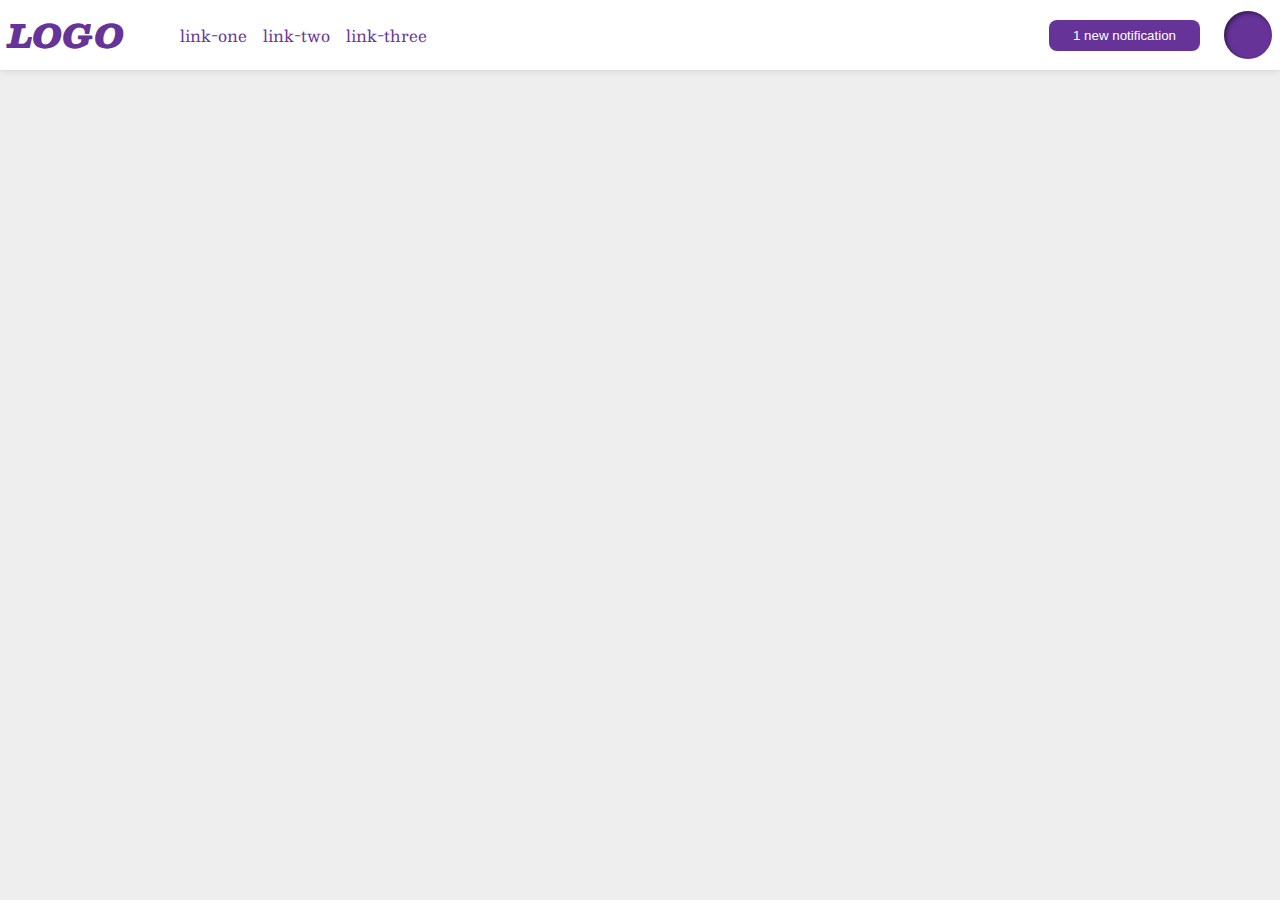
<file: flex/03-flex-header-2/index.html>
<!DOCTYPE html>
<html lang="en">
  <head>
    <meta charset="UTF-8">
    <meta http-equiv="X-UA-Compatible" content="IE=edge">
    <meta name="viewport" content="width=device-width, initial-scale=1.0">
    <title>Flex Header 2</title>
    <link rel="stylesheet" href="style.css">
  </head>
  <body>
    <div class="header">
      
      <div class="left-stuff">
        <div class="logo">
          LOGO
        </div>
        <ul class="links">
          <li><a href="google.com">link-one</a></li>
          <li><a href="google.com">link-two</a></li>
          <li><a href="google.com">link-three</a></li>
        </div>

      <div class="right-stuff">
        </ul>
        <button class="notifications">
          1 new notification
        </button>
        <div class="profile-image"></div>
    </div>  
    </div>
  </body>
</html>
</file>
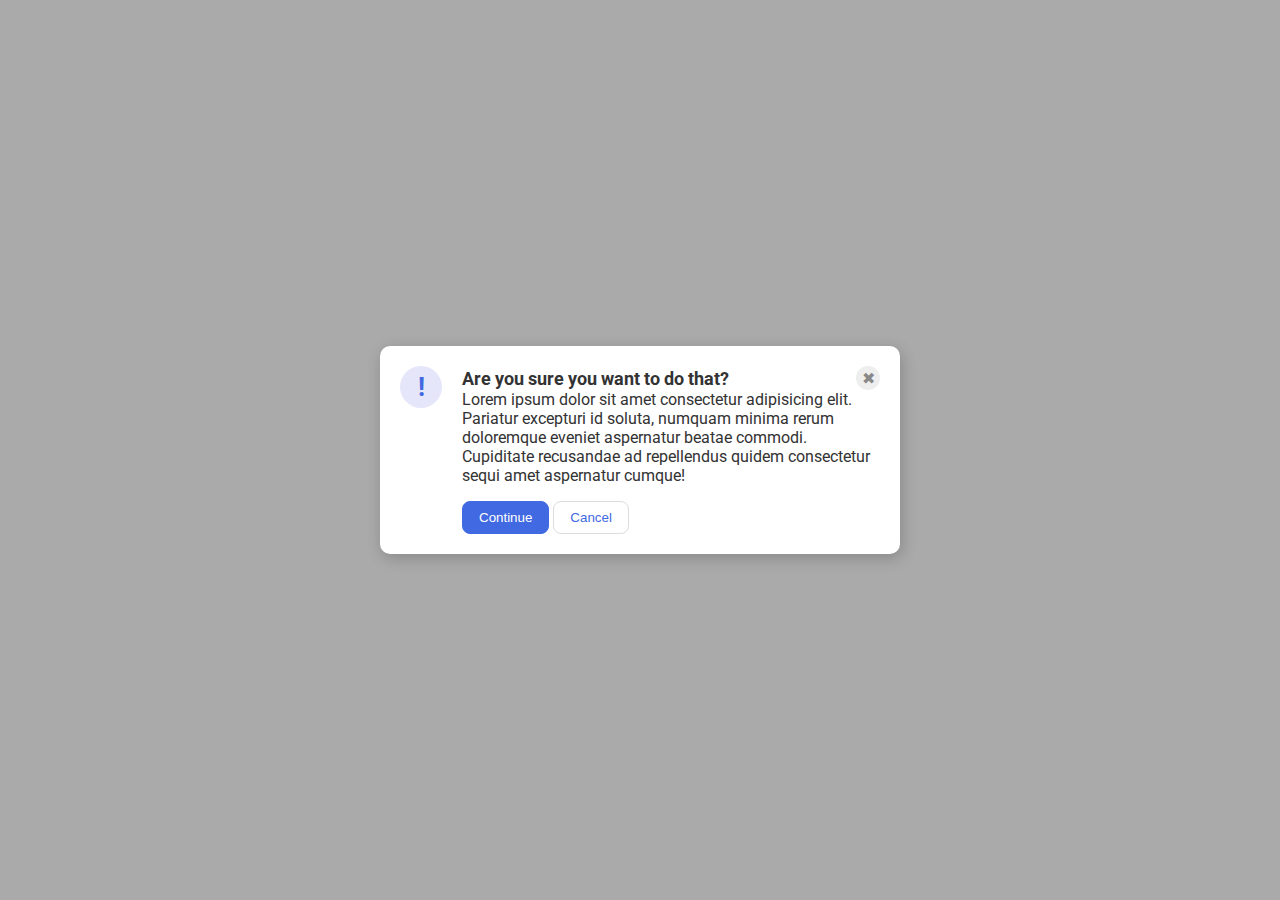
<file: flex/05-flex-modal/index.html>
<!DOCTYPE html>
<html lang="en">
  <head>
    <meta charset="UTF-8">
    <meta http-equiv="X-UA-Compatible" content="IE=edge">
    <meta name="viewport" content="width=device-width, initial-scale=1.0">
    <link rel="stylesheet" href="style.css">
    <title>Modal</title>
  </head>
  <body>
    <div class="modal">
      <div class="icon">!</div>

      <div class="main-body">
        <div class="header">Are you sure you want to do that?
          <div class="close-button">✖</div>
        </div>
        <div class="text">Lorem ipsum dolor sit amet consectetur adipisicing elit. Pariatur excepturi id soluta, numquam minima rerum doloremque eveniet aspernatur beatae commodi. Cupiditate recusandae ad repellendus quidem consectetur sequi amet aspernatur cumque!</div>
        <div class="cc">
          <button class="continue">Continue</button>
          <button class="cancel">Cancel</button>
        </div>
      </div>
    </div>
  </body>
</html>
</file>
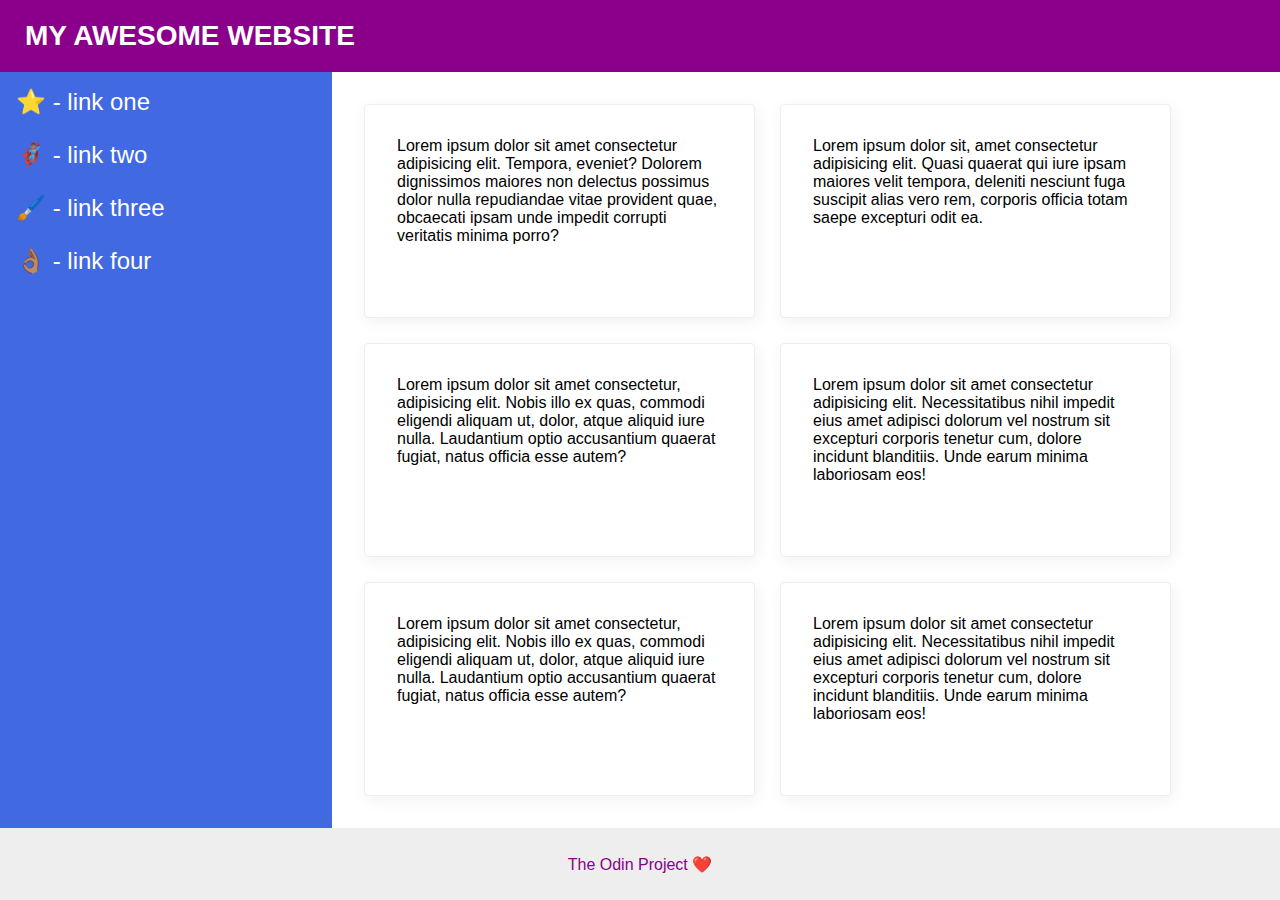
<file: flex/07-flex-layout-2/index.html>
<!DOCTYPE html>
<html lang="en">
  <head>
    <meta charset="UTF-8">
    <meta http-equiv="X-UA-Compatible" content="IE=edge">
    <meta name="viewport" content="width=device-width, initial-scale=1.0">
    <title>The Holy Grail</title>
    <link rel="stylesheet" href="style.css">
  </head>
  <body>
    <div class="header">
      MY AWESOME WEBSITE
    </div>
    
    <div class="main-body">
      <div class="sidebar">
        <ul>
          <li><a href="#">⭐ - link one</a></li>
          <li><a href="#">🦸🏽‍♂️ - link two</a></li>
          <li><a href="#">🖌️ - link three</a></li>
          <li><a href="#">👌🏽 - link four</a></li>
        </ul>
      </div>

      <div class="content">
        <div class="card">Lorem ipsum dolor sit amet consectetur adipisicing elit. Tempora, eveniet? Dolorem dignissimos maiores non delectus possimus dolor nulla repudiandae vitae provident quae, obcaecati ipsam unde impedit corrupti veritatis minima porro?</div>
        <div class="card">Lorem ipsum dolor sit, amet consectetur adipisicing elit. Quasi quaerat qui iure ipsam maiores velit tempora, deleniti nesciunt fuga suscipit alias vero rem, corporis officia totam saepe excepturi odit ea.</div>
        <div class="card">Lorem ipsum dolor sit amet consectetur, adipisicing elit. Nobis illo ex quas, commodi eligendi aliquam ut, dolor, atque aliquid iure nulla. Laudantium optio accusantium quaerat fugiat, natus officia esse autem?</div>
        <div class="card">Lorem ipsum dolor sit amet consectetur adipisicing elit. Necessitatibus nihil impedit eius amet adipisci dolorum vel nostrum sit excepturi corporis tenetur cum, dolore incidunt blanditiis. Unde earum minima laboriosam eos!</div>
        <div class="card">Lorem ipsum dolor sit amet consectetur, adipisicing elit. Nobis illo ex quas, commodi eligendi aliquam ut, dolor, atque aliquid iure nulla. Laudantium optio accusantium quaerat fugiat, natus officia esse autem?</div>
        <div class="card">Lorem ipsum dolor sit amet consectetur adipisicing elit. Necessitatibus nihil impedit eius amet adipisci dolorum vel nostrum sit excepturi corporis tenetur cum, dolore incidunt blanditiis. Unde earum minima laboriosam eos!</div>
      </div>
    </div>

    <div class="footer">
      The Odin Project ❤️
    </div>
  </body>
</html>
</file>
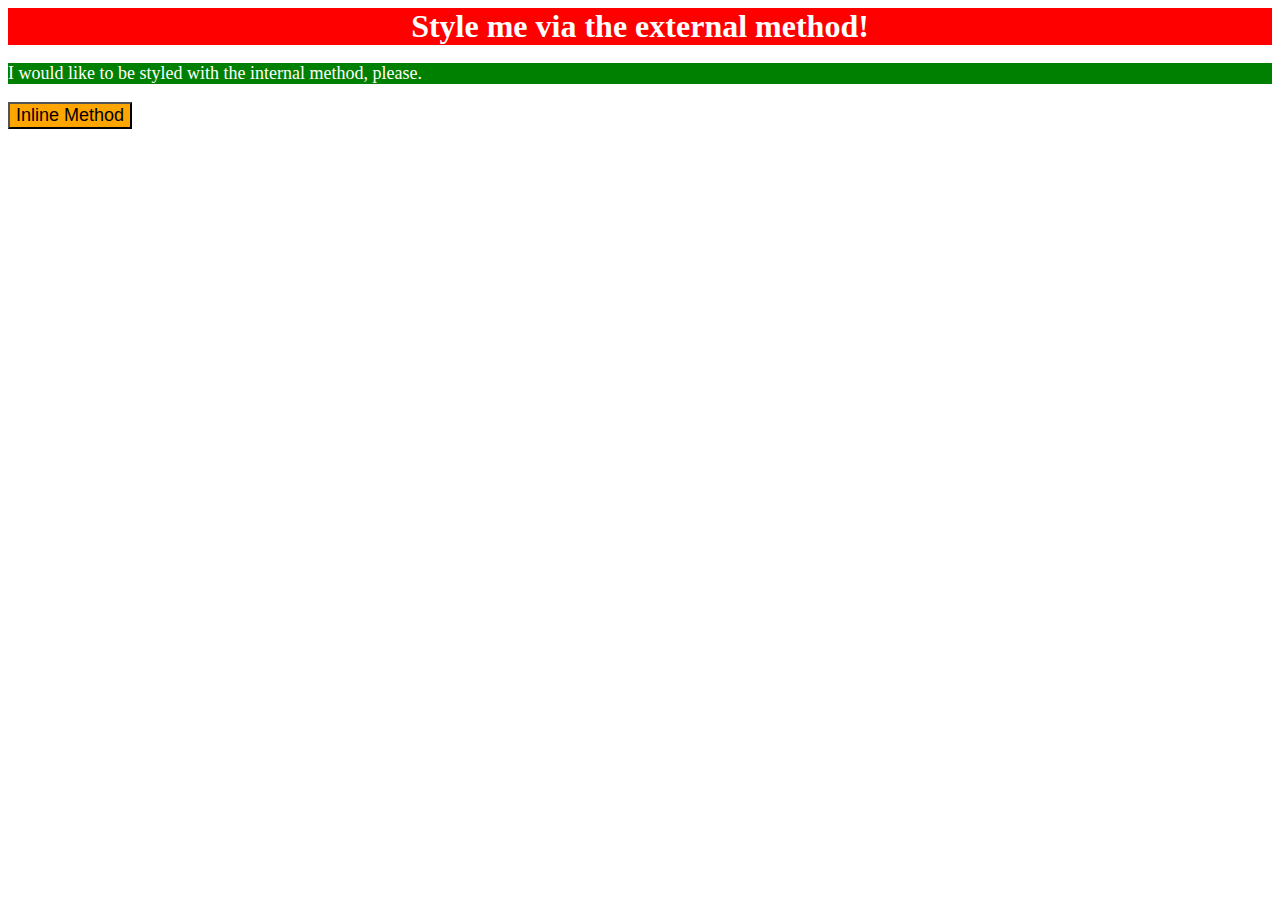
<file: foundations/01-css-methods/index.html>
<!DOCTYPE html>
<html lang="en">
  <head>
    <meta charset="UTF-8">
    <meta http-equiv="X-UA-Compatible" content="IE=edge">
    <meta name="viewport" content="width=device-width, initial-scale=1.0">
    <link rel="stylesheet" href="styles.css">
    <title>Methods for Adding CSS</title>
    <style>
      p {
        background-color: green;
        color: white;
        font-size: 18px;
      }
    </style>




  </head>
  <body>
    <div>Style me via the external method!</div>
    <p>I would like to be styled with the internal method, please.</p>
    <button style="background-color: orange; font-size: 18px; ">Inline Method</button>
  </body>
</html>
</file>
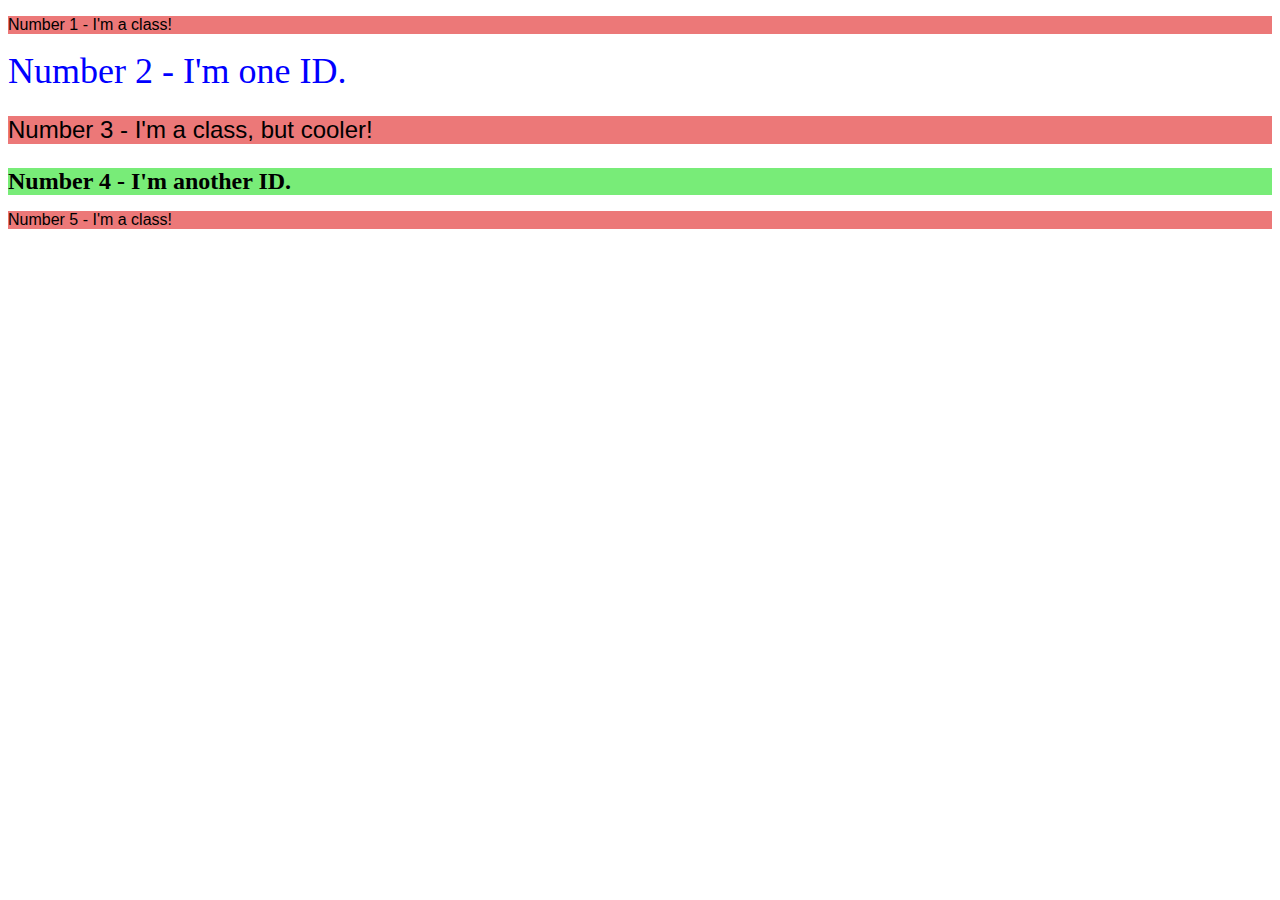
<file: foundations/02-class-id-selectors/index.html>
<!DOCTYPE html>
<html lang="en">
  <head>
    <meta charset="UTF-8">
    <meta http-equiv="X-UA-Compatible" content="IE=edge">
    <meta name="viewport" content="width=device-width, initial-scale=1.0">
    <title>Class and ID Selectors</title>
    <link rel="stylesheet" href="style.css">
  </head>
  <body>
    <p class="odd">Number 1 - I'm a class!</p>
    <div id="second">Number 2 - I'm one ID.</div>
    <p class="odd third">Number 3 - I'm a class, but cooler!</p>
    <div id="fourth">Number 4 - I'm another ID.</div>
    <p class="odd">Number 5 - I'm a class!</p>
  </body>
</html>
</file>
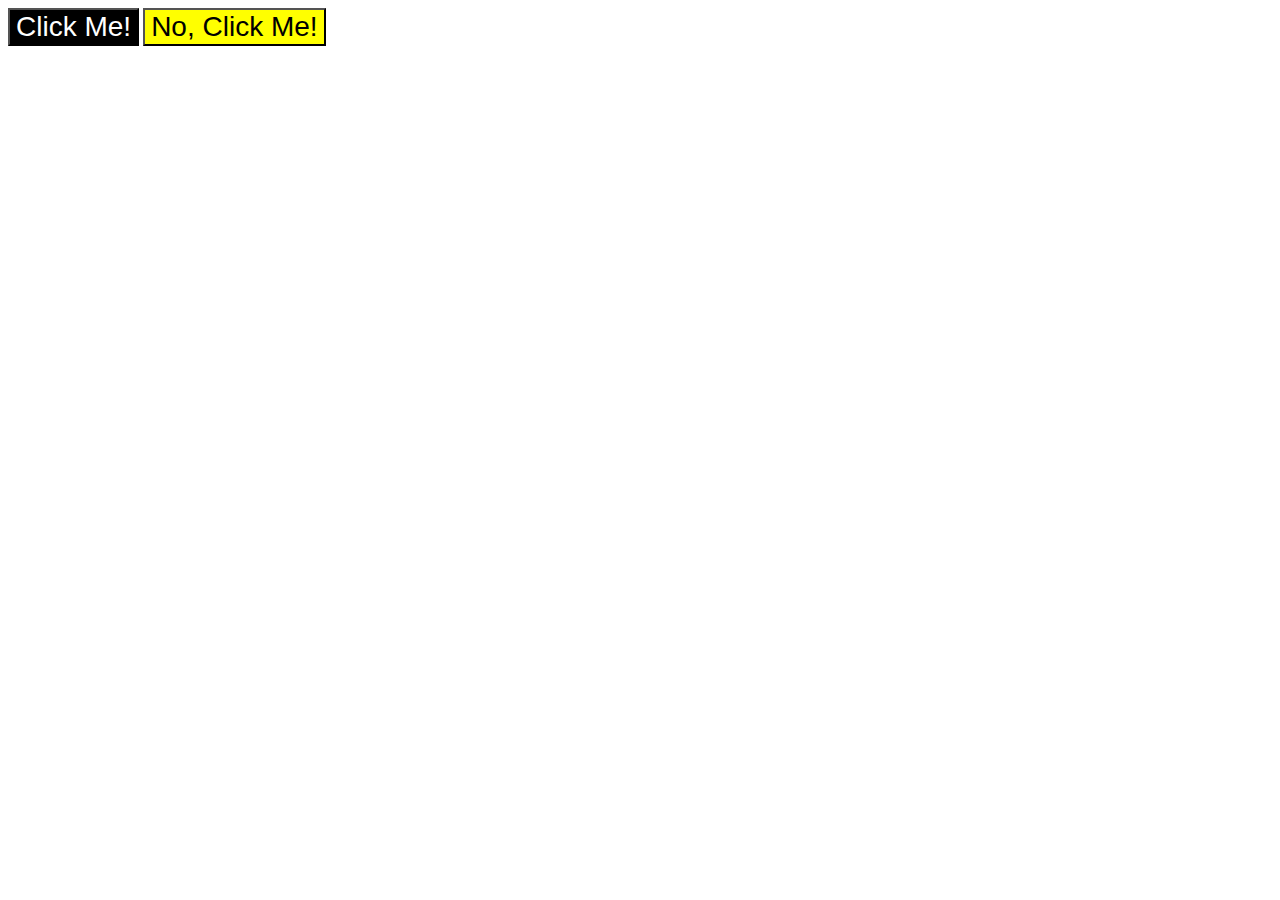
<file: foundations/03-grouping-selectors/index.html>
<!DOCTYPE html>
<html lang="en">
  <head>
    <meta charset="UTF-8">
    <meta http-equiv="X-UA-Compatible" content="IE=edge">
    <meta name="viewport" content="width=device-width, initial-scale=1.0">
    <title>Grouping Selectors</title>
    <link rel="stylesheet" href="style.css">
  </head>
  <body>
    <button class="button1">Click Me!</button>
    <button class="button2">No, Click Me!</button>
  </body>
</html>
</file>
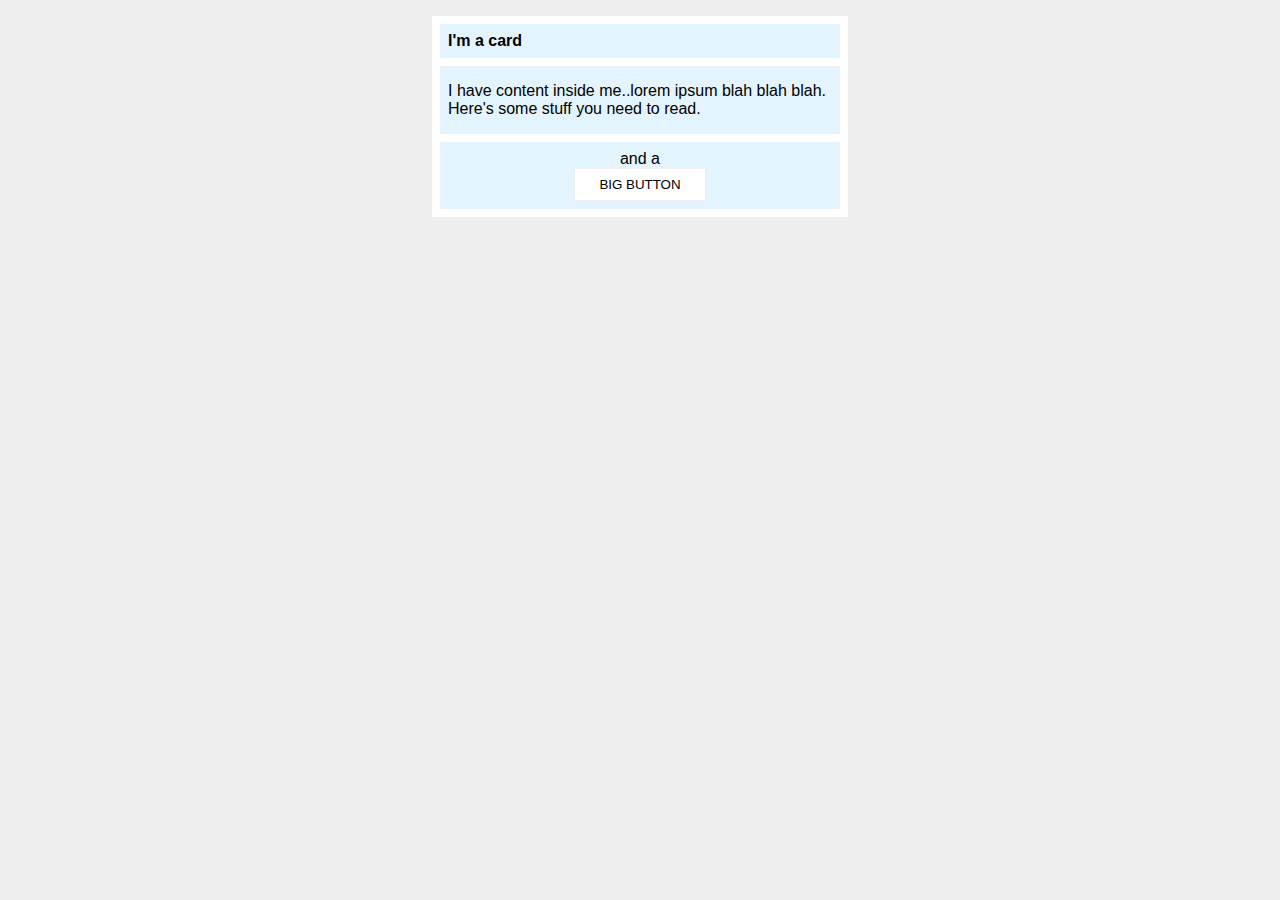
<file: margin-and-padding/02-margin-and-padding-2/index.html>
<!DOCTYPE html>
<html lang="en">
  <head>
    <meta charset="UTF-8">
    <meta http-equiv="X-UA-Compatible" content="IE=edge">
    <meta name="viewport" content="width=device-width, initial-scale=1.0">
    <title>Margin and Padding exercise 2</title>
    <link rel="stylesheet" href="style.css">
  </head>
  <body>
    <div class="card">
      <h2 class="title">I'm a card</h1>
      <div class="content">I have content inside me..lorem ipsum blah blah blah. Here's some stuff you need to read.</div>
      <div class="button-container">and a <button>BIG BUTTON</button></div>
    </div>
  </body>
</html>
</file>
<file: flex/03-flex-header-2/style.css>
/* this is some magical font-importing.  
you'll learn about it later. */
@import url('https://fonts.googleapis.com/css2?family=Besley:ital,wght@0,400;1,900&display=swap');

body {
  margin: 0;
  background: #eee;
  font-family: Besley, serif;
}

.header {
  background: white;
  border-bottom: 1px solid #ddd;
  box-shadow: 0 0 8px rgba(0,0,0,.1);
  display: flex;
  justify-content: space-between;
  align-items: center;
  padding: 8px;
}

.profile-image {
  background: rebeccapurple;
  box-shadow: inset 2px 2px 4px rgba(0,0,0,.5);
  border-radius: 50%;
  width: 48px;
  height:  48px;
}

.logo {
  color: rebeccapurple;
  font-size: 32px;
  font-weight: 900;
  font-style: italic;
}

button {
  border: none;
  border-radius: 8px;
  background: rebeccapurple;
  color: white;
  padding: 8px 24px;
  margin: 8px;
}

a {
  /* this removes the line under our links */
  text-decoration: none;
  color: rebeccapurple;
}

ul {
  list-style-type: none;
  display: flex;
  margin: 0px;
  gap: 16px;

}

.left-stuff,
.right-stuff{
  display: flex;
  justify-content: space-between;
  align-items: center;
  gap: 16px;
}
</file>
<file: flex/05-flex-modal/style.css>
@import url('https://fonts.googleapis.com/css2?family=Roboto:wght@400;700&display=swap');

html, body {
  height: 100%;
}

body {
  font-family: Roboto, sans-serif;
  margin: 0;
  background: #aaa;
  color: #333;
  /* I'll give you this one for free lol */
  display: flex;
  align-items: center;
  justify-content: center;
}

.modal {
  background: white;
  width: 480px;
  border-radius: 10px;
  box-shadow: 2px 4px 16px rgba(0,0,0,.2);
}

.icon {
  color: royalblue;
  font-size: 26px;
  font-weight: 700;
  background: lavender;
  width: 42px;
  height: 42px;
  border-radius: 50%;
  display: flex;
  align-items: center;
  justify-content: center;
}

.close-button {
  background: #eee;
  border-radius: 50%;
  color: #888;
  font-weight: 400;
  font-size: 16px;
  height: 24px;
  width: 24px;
  display: flex;
  align-items: center;
  justify-content: center;
}

button {
  padding: 8px 16px;
  border-radius: 8px;
}

button.continue {
  background: royalblue;
  border: 1px solid royalblue;
  color: white;
}

button.cancel {
  background: white;
  border: 1px solid #ddd;
  color: royalblue;
}

.modal {
  display: flex;
  padding: 20px;
  gap: 20px;
}

.icon {
  flex-shrink: 0;
}

.header {
  display: flex;
  justify-content: space-between;
  align-items: center;
  font-weight: bold;
  font-size: 18px;
  
}

.text{
  margin-bottom: 16px;
}
</file>
<file: flex/07-flex-layout-2/style.css>
body {
  font-family: -apple-system, BlinkMacSystemFont, 'Segoe UI', Roboto, Oxygen, Ubuntu, Cantarell, 'Open Sans', 'Helvetica Neue', sans-serif;
  margin: 0;
  min-height: 100vh;
}

.header {
  height: 72px;
  background: darkmagenta;
  color: white;
  display: flex;
  align-items: center;
  font-size: 28px;
  font-weight: bold;
  padding-left: 25px;
}




.footer {
  height: 72px;
  background: #eee;
  color: darkmagenta;
  display: flex;
  align-items: center;
  justify-content: center;
}

.sidebar {
  width: 300px;
  background: royalblue;
  display: flex;
  flex-direction: column;
  gap: 10px;
  align-items: flex-start;
  padding: 16px;
  margin: 0px;
}

.card {
  border: 1px solid #eee;
  box-shadow: 2px 4px 16px rgba(0,0,0,.06);
  border-radius: 4px;
  width: 325px;
  padding:32px
}

body {
  display: flex;
  flex-direction: column;
}

.main-body {
  display: flex;
  flex: 1;
}

.content {
  display: flex;
  flex-wrap: wrap;
  gap: 25px;
  padding: 32px;
}

.sidebar ul li a{
  color: white;
  text-decoration: none;
  font-size: 24px;
}

.sidebar ul li {
  list-style-type: none;

}

.sidebar ul {
  display: flex;
  flex-direction: column;
  gap: 25px;
  padding: 0px;
  margin: 0px;
  width: 300px;
  flex-shrink: 0;
}
</file>
<file: foundations/01-css-methods/styles.css>
div {
    background-color: red;
    color: white;
    font-size: 32px;
    text-align: center;
    font-weight: bold;
}
</file>
<file: foundations/02-class-id-selectors/style.css>
.odd {
    background-color: rgb(236, 120, 120);
    font-family: Verdana, "DejaVu-Sans", sans-serif;
}

#second {
    color: blue;
    font-size: 36px;
} 

#fourth {
    background-color: rgb(120, 236, 120);
    font-size: 24px;
    font-weight: bold;
}

.third {
    font-size: 24px;
}
</file>
<file: foundations/03-grouping-selectors/style.css>
.button1, 
.button2 {
    font-size: 28px;
    font-family: Helvetica, "Times New Roman", sans-serif;
}

.button1 {
    background-color: black;
    color: white;
}

.button2{
    background-color: yellow;
}
</file>
<file: margin-and-padding/02-margin-and-padding-2/style.css>
body {
  background: #eee;
  font-family: sans-serif;
}

.card {
  width: 400px;
  background: #fff;
  margin: 16px auto;
  padding: 8px;
}

.title {
  background: #e3f4ff;
  padding: 8px;
  font-size: 16px;
  margin-top: 0;
  margin-bottom: 8px;
}

.content {
  background: #e3f4ff;
  margin-bottom: 8px;
  padding: 16px 8px;
}

.button-container {
  background: #e3f4ff;
  text-align: center;
  padding: 8px;
}

button {
  display: block;
  background: white;
  border: 1px solid #eee;
  padding: 8px 24px;
  margin: 0 auto;
}
</file>
